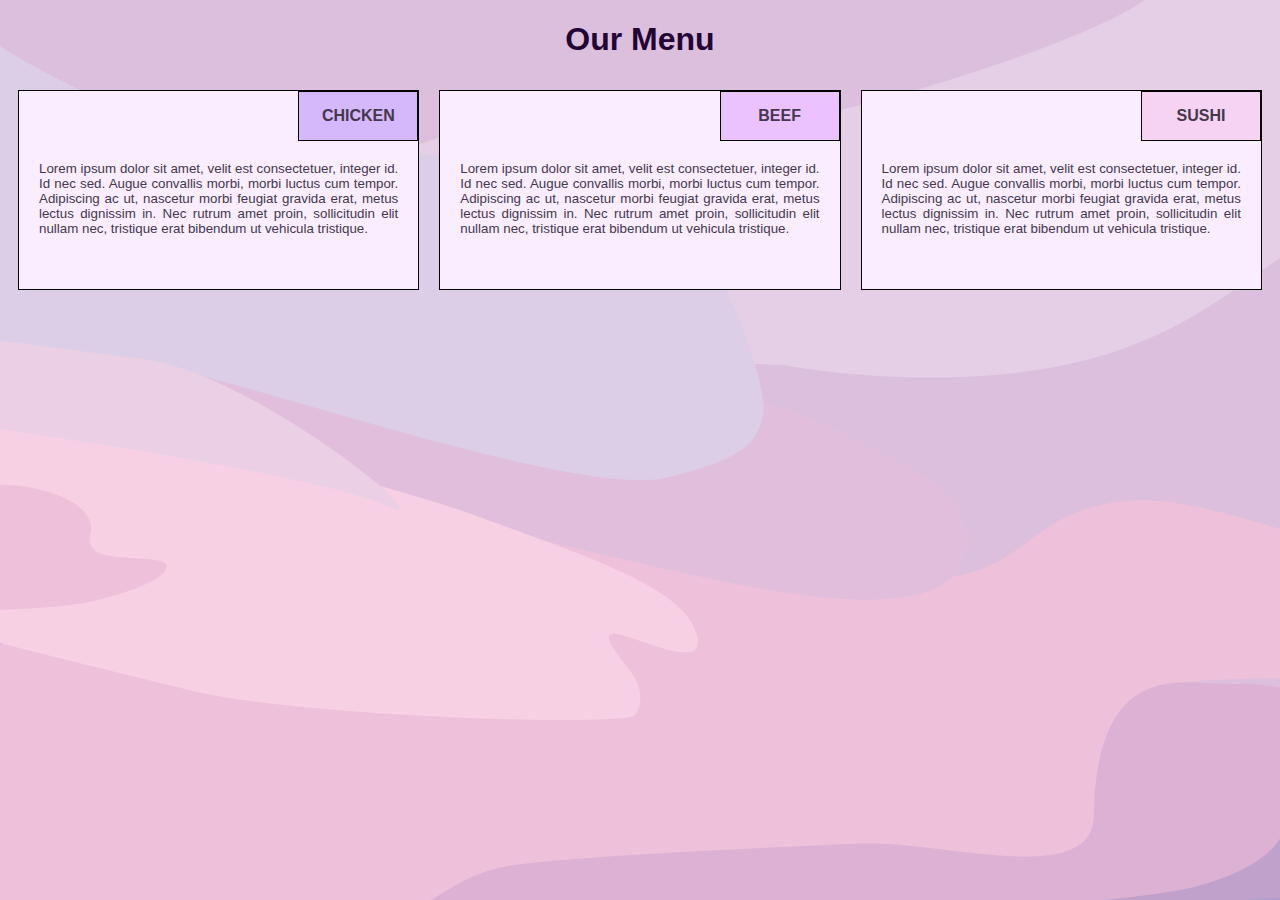
<file: site/module2/index.html>
<!DOCTYPE html>
<html>
<head>
	<meta charset="utf-8">
	<meta name="viewport" content="width=device-width, initial-scale=1">
	<link rel="stylesheet" type="text/css" href="css/styles.css">
  <title>Module 2 Solution</title>
</head>

<body>
	<h1>Our Menu</h1>
	<div class="row">
	<div class="spacebox col-lg-4 col-md-6 col-sm-12">
		<section>
		<div id="chicken">
			Chicken
		</div>
		<p>
			Lorem ipsum dolor sit amet, velit est consectetuer, integer id. Id nec sed. Augue convallis morbi, morbi luctus cum tempor. Adipiscing ac ut, nascetur morbi feugiat gravida erat, metus lectus dignissim in. Nec rutrum amet proin, sollicitudin elit nullam nec, tristique erat bibendum ut vehicula tristique.
		</p>
		</section>
	</div>
	<div class="spacebox col-lg-4 col-md-6 col-sm-12">
		<section>
		<div id="beef">
			Beef
		</div>
		<p>
			Lorem ipsum dolor sit amet, velit est consectetuer, integer id. Id nec sed. Augue convallis morbi, morbi luctus cum tempor. Adipiscing ac ut, nascetur morbi feugiat gravida erat, metus lectus dignissim in. Nec rutrum amet proin, sollicitudin elit nullam nec, tristique erat bibendum ut vehicula tristique.
		</p>
		</section>
	</div>

	<div class="spacebox col-lg-4 col-md-12 col-sm-12">
		<section>
		<div id="sushi">
			Sushi
		</div>
		<p>
			Lorem ipsum dolor sit amet, velit est consectetuer, integer id. Id nec sed. Augue convallis morbi, morbi luctus cum tempor. Adipiscing ac ut, nascetur morbi feugiat gravida erat, metus lectus dignissim in. Nec rutrum amet proin, sollicitudin elit nullam nec, tristique erat bibendum ut vehicula tristique.
		</p>
		</section>
	</div>
	</div>
</body>
</html>
</file>
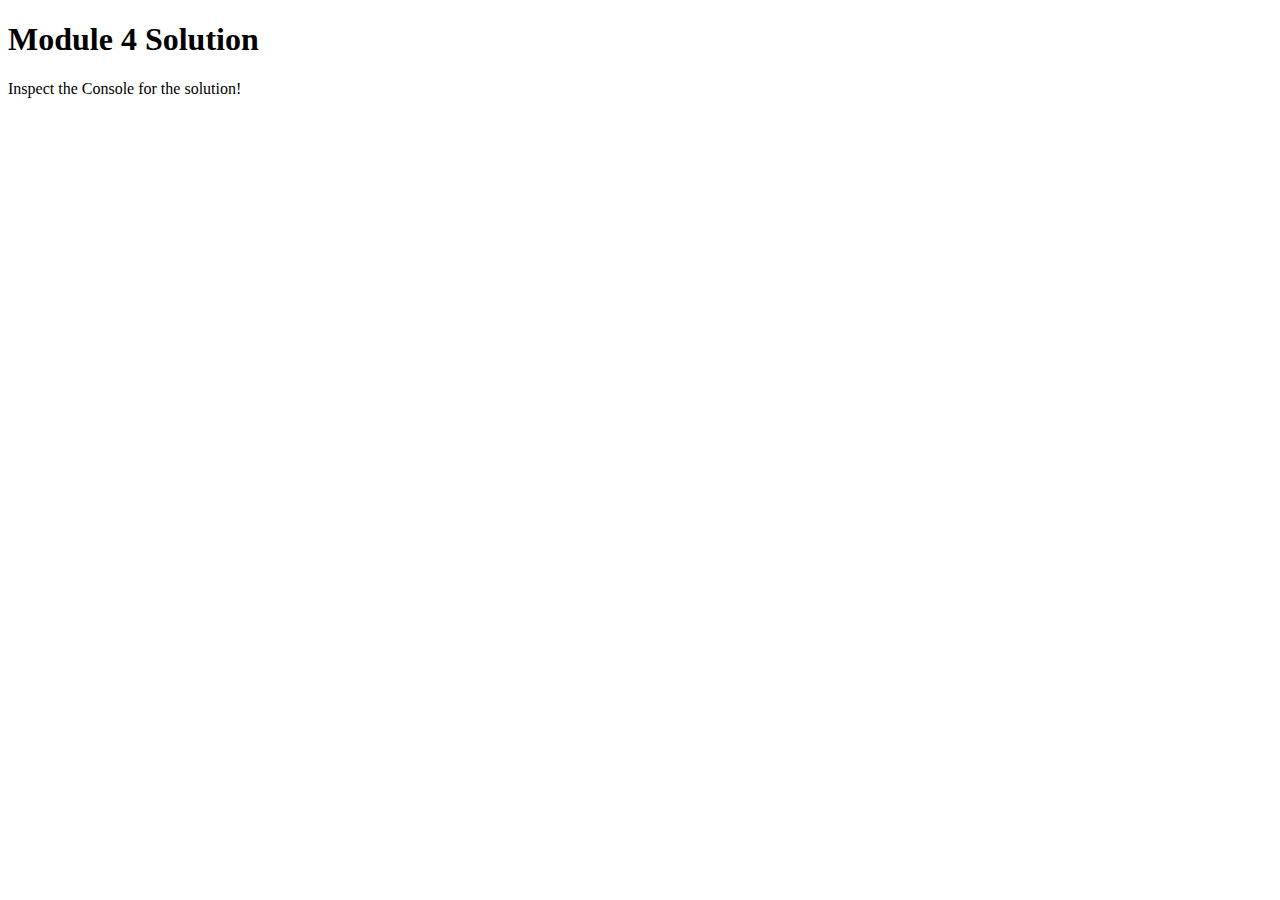
<file: site/module4/index.html>
<!DOCTYPE html>
<html>
<head>
  <meta charset="utf-8">
  <title>Module 4 Solution</title>
  <script>
    var names = []; // DO NOT REMOVE
  </script>
  <script src="SpeakHello.js"></script>
  <script src="SpeakGoodBye.js"></script>
  <script src="script.js"></script>
</head>
<body>
  <h1>Module 4 Solution</h1>
  <p>Inspect the Console for the solution!</p>
</body>
</html>
</file>
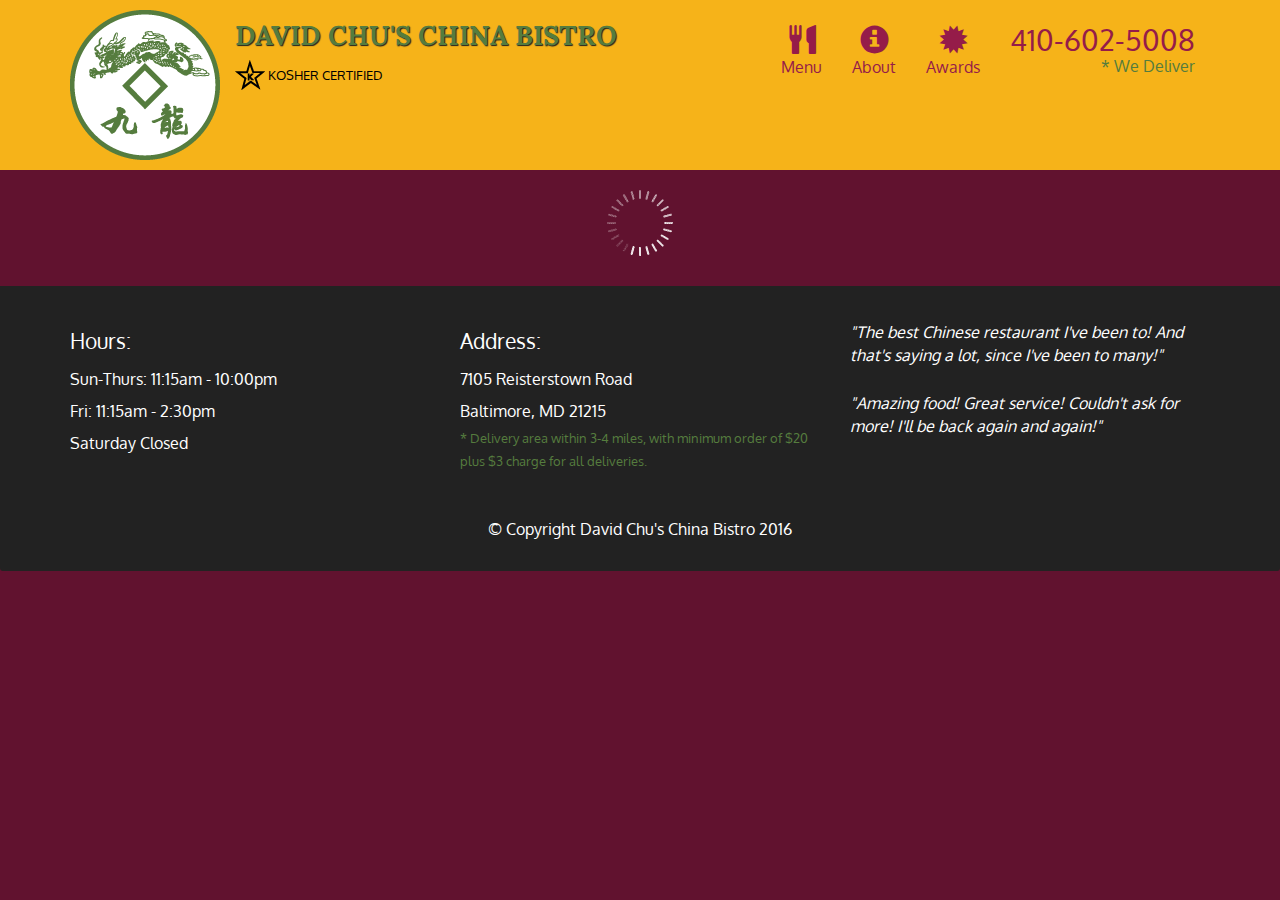
<file: site/module5/index.html>
<!doctype html>
<html lang="en">
  <head>
    <meta charset="utf-8">
    <meta http-equiv="X-UA-Compatible" content="IE=edge">
    <meta name="viewport" content="width=device-width, initial-scale=1">
    <title>David Chu's China Bistro</title>
    <link rel="stylesheet" href="css/bootstrap.min.css">
    <link rel="stylesheet" href="css/styles.css">
    <link href='https://fonts.googleapis.com/css?family=Oxygen:400,300,700' rel='stylesheet' type='text/css'>
    <link href='https://fonts.googleapis.com/css?family=Lora' rel='stylesheet' type='text/css'>
  </head>
<body>
  <header>
    <nav id="header-nav" class="navbar navbar-default">
      <div class="container">
        <div class="navbar-header">
          <a href="index.html" class="pull-left visible-md visible-lg">
            <div id="logo-img" alt="Logo image"></div>
          </a>

          <div class="navbar-brand">
            <a href="index.html"><h1>David Chu's China Bistro</h1></a>
            <p>
              <img src="images/star-k-logo.png" alt="Kosher certification">
              <span>Kosher Certified</span>
            </p>
          </div>

          <button id="navbarToggle" type="button" class="navbar-toggle collapsed" data-toggle="collapse" data-target="#collapsable-nav" aria-expanded="false">
            <span class="sr-only">Toggle navigation</span>
            <span class="icon-bar"></span>
            <span class="icon-bar"></span>
            <span class="icon-bar"></span>
          </button>
        </div>
        
        <div id="collapsable-nav" class="collapse navbar-collapse">
           <ul id="nav-list" class="nav navbar-nav navbar-right">
            <li id="navHomeButton" class="visible-xs active">
              <a href="index.html">
                <span class="glyphicon glyphicon-home"></span> Home</a>
            </li>
            <li id="navMenuButton">
              <a href="#" onclick="$dc.loadMenuCategories();">
                <span class="glyphicon glyphicon-cutlery"></span><br class="hidden-xs"> Menu</a>
            </li>
            <li>
              <a href="#">
                <span class="glyphicon glyphicon-info-sign"></span><br class="hidden-xs"> About</a>
            </li>
            <li>
              <a href="#">
                <span class="glyphicon glyphicon-certificate"></span><br class="hidden-xs"> Awards</a>
            </li>
            <li id="phone" class="hidden-xs">
              <a href="tel:410-602-5008">
                <span>410-602-5008</span></a><div>* We Deliver</div>
            </li>
          </ul><!-- #nav-list -->
        </div><!-- .collapse .navbar-collapse -->
      </div><!-- .container -->
    </nav><!-- #header-nav -->
  </header>

  <div id="call-btn" class="visible-xs">
    <a class="btn" href="tel:410-602-5008">
    <span class="glyphicon glyphicon-earphone"></span>
    410-602-5008
    </a>
  </div>
  <div id="xs-deliver" class="text-center visible-xs">* We Deliver</div>

  <div id="main-content" class="container"></div>

  <footer class="panel-footer">
    <div class="container">
      <div class="row">
        <section id="hours" class="col-sm-4">
          <span>Hours:</span><br>
          Sun-Thurs: 11:15am - 10:00pm<br>
          Fri: 11:15am - 2:30pm<br>
          Saturday Closed
          <hr class="visible-xs">
        </section>
        <section id="address" class="col-sm-4">
          <span>Address:</span><br>
          7105 Reisterstown Road<br>
          Baltimore, MD 21215
          <p>* Delivery area within 3-4 miles, with minimum order of $20 plus $3 charge for all deliveries.</p>
          <hr class="visible-xs">
        </section>
        <section id="testimonials" class="col-sm-4">
          <p>"The best Chinese restaurant I've been to! And that's saying a lot, since I've been to many!"</p>
          <p>"Amazing food! Great service! Couldn't ask for more! I'll be back again and again!"</p>
        </section>
      </div>
      <div class="text-center">&copy; Copyright David Chu's China Bistro 2016</div>
    </div>
  </footer>

  <!-- jQuery (Bootstrap JS plugins depend on it) -->
  <script src="js/jquery-2.1.4.min.js"></script>
  <script src="js/bootstrap.min.js"></script>
  <script src="js/ajax-utils.js"></script>
  <script src="js/script.js"></script>
</body>
</html>
</file>
<file: site/module2/css/styles.css>
/* Base styles */
* {
  box-sizing: border-box;
}

body {
  background-color: #d0a3ed;
  background-image: url("mountains.png");
}

h1 {
  font-family: Raleway, Lato, sans-serif;
  color: #220435;
  text-align: center;
}

p {
  padding: 20px;
  margin: 0;
  text-align: justify;
  font-size: 10pt;
}

.row {
  width: 100%;
}

.spacebox {
  border: none;
  margin-left: auto;
  margin right: auto;
  margin-top: auto;
  margin-bottom: auto;
  padding: 10px
}

section {
  border: 1px solid black;
  background-color: #F9EDFF;
  width: 100%;
  height: 200px;
  font-family: Raleway, Lato, sans-serif;
  color: #45384d;
  position: rel;
  overflow: auto;
}

#chicken {
  position: relative;
  width: 30%;
  margin-bottom: 0px;
  margin-left: 70%;
  margin-top:0px;
  padding: 15px;
  text-align: center;
  text-transform: uppercase;
  font-weight: bold;
  background-color: #D5B7FC;
  border: 1px solid black;
}

#beef {
  position: relative;
  width: 30%;
  margin-left: 70%;
  margin-bottom: 0px;
  margin-top:0px;
  padding: 15px;
  text-align: center;
  text-transform: uppercase;
  font-weight: bold;
  background-color: #EBC2FE;
  border: 1px solid black;
}

#sushi {
  position: relative;
  width: 30%;
  margin-left: 70%;
  margin-bottom: 0px;
  margin-top:0px;
  padding: 15px;
  text-align: center;
  text-transform: uppercase;
  font-weight: bold;
  background-color: #F6D2F3;
  border: 1px solid black;
}

/* Large Screens */

@media (min-width: 992px) {
  .col-lg-1, .col-lg-2, .col-lg-3, .col-lg-4, .col-lg-5, .col-lg-6, .col-lg-7, .col-lg-8, .col-lg-9, .col-lg-10, .col-lg-11, .col-lg-12 {
    float: left;
  }
  .col-lg-1 {
    width: 8.33%;
  }
  .col-lg-2 {
    width: 16.66%;
  }
  .col-lg-3 {
    width: 25%;
  }
  .col-lg-4 {
    width: 33.33%;
  }
  .col-lg-5 {
    width: 41.66%;
  }
  .col-lg-6 {
    width: 50%;
  }
  .col-lg-7 {
    width: 58.33%;
  }
  .col-lg-8 {
    width: 66.66%;
  }
  .col-lg-9 {
    width: 74.99%;
  }
  .col-lg-10 {
    width: 83.33%;
  }
  .col-lg-11 {
    width: 91.66%;
  }
  .col-lg-12 {
    width: 100%;
  }
}

/* Medium Screens */

@media (min-width: 768px) and (max-width: 991px) {
  .col-md-1, .col-md-2, .col-md-3, .col-md-4, .col-md-5, .col-md-6, .col-md-7, .col-md-8, .col-md-9, .col-md-10, .col-md-11, .col-md-12 {
    float: left;
  }
  .col-md-1 {
    width: 8.33%;
  }
  .col-md-2 {
    width: 16.66%;
  }
  .col-md-3 {
    width: 25%;
  }
  .col-md-4 {
    width: 33.33%;
  }
  .col-md-5 {
    width: 41.66%;
  }
  .col-md-6 {
    width: 50%;
  }
  .col-md-7 {
    width: 58.33%;
  }
  .col-md-8 {
    width: 66.66%;
  }
  .col-md-9 {
    width: 74.99%;
  }
  .col-md-10 {
    width: 83.33%;
  }
  .col-md-11 {
    width: 91.66%;
  }
  .col-md-12 {
    width: 100%;
  }
}

/* Small Screens */

@media (max-width: 767px) {
  .col-sm-1, .col-sm-2, .col-sm-3, .col-sm-4, .col-sm-5, .col-sm-6, .col-sm-7, .col-sm-8, .col-sm-9, .col-sm-10, .col-sm-11, .col-sm-12 {
 	float: left;
  }

  .col-sm-1 {
    width: 8.33%;
  }
  .col-sm-2 {
    width: 16.66%;
  }
  .col-sm-3 {
    width: 25%;
  }
  .col-sm-4 {
    width: 33.33%;
  }
  .col-sm-5 {
    width: 41.66%;
  }
  .col-sm-6 {
    width: 50%;
  }
  .col-sm-7 {
    width: 58.33%;
  }
  .col-sm-8 {
    width: 66.66%;
  }
  .col-sm-9 {
    width: 74.99%;
  }
  .col-sm-10 {
    width: 83.33%;
  }
  .col-sm-11 {
    width: 91.66%;
  }
  .col-sm-12 {
    width: 100%;
  }
}
</file>
<file: site/module5/css/styles.css>
body {
  font-size: 16px;
  color: #fff;
  background-color: #61122f;
  font-family: 'Oxygen', sans-serif;
}

/** HEADER **/
#header-nav {
  background-color: #f6b319;
  border-radius: 0;
  border: 0;
}

#logo-img {
  background: url('../images/restaurant-logo_large.png') no-repeat;
  width: 150px;
  height: 150px;
  margin: 10px 15px 10px 0;
}

.navbar-brand {
  padding-top: 25px;
}
.navbar-brand h1 { /* Restaurant name */
  font-family: 'Lora', serif;
  color: #557c3e;
  font-size: 1.5em;
  text-transform: uppercase;
  font-weight: bold;
  text-shadow: 1px 1px 1px #222;
  margin-top: 0;
  margin-bottom: 0;
  line-height: .75;
}
.navbar-brand a:hover, .navbar-brand a:focus {
  text-decoration: none;
}
.navbar-brand p { /* Kosher cert */
  color: #000;
  text-transform: uppercase;
  font-size: .7em;
  margin-top: 15px;
}
.navbar-brand p span { /* Star-K */
  vertical-align: middle;
}

#nav-list {
  margin-top: 10px;
}
#nav-list a {
  color: #951C49;
  text-align: center;
}
#nav-list a:hover {
  background: #E7E7E7;
}
#nav-list a span {
  font-size: 1.8em;
}

#phone {
  margin-top: 5px;
}
#phone a { /* Phone number */
  text-align: right;
  padding-bottom: 0;
}
#phone div { /* We Deliver */
  color: #557c3e;
  text-align: right;
  padding-right: 15px;
}

.navbar-header button.navbar-toggle, .navbar-header .icon-bar {
  border: 1px solid #61122f;
}
.navbar-header button.navbar-toggle {
  clear: both;
  margin-top: -30px;
}
/* END HEADER */

/* FOOTER */
.panel-footer {
  margin-top: 30px;
  padding-top: 35px;
  padding-bottom: 30px;
  background-color: #222;
  border-top: 0;
}
.panel-footer div.row {
  margin-bottom: 35px;
}
#hours, #address {
  line-height: 2;
}
#hours > span, #address > span {
  font-size: 1.3em;
}
#address p {
  color: #557c3e;
  font-size: .8em;
  line-height: 1.8;
}
#testimonials {
  font-style: italic;
}
#testimonials p:nth-child(2) {
  margin-top: 25px;
}
/* END FOOTER */



/* HOME PAGE */
.container .jumbotron {
  box-shadow: 0 0 50px #3F0C1F;
  border: 2px solid #3F0C1F;
}

#menu-tile, #specials-tile, #map-tile {
  height: 250px;
  width: 100%;
  margin-bottom: 15px;
  position: relative;
  border: 2px solid #3F0C1F;
  overflow: hidden;
}
#menu-tile:hover, #specials-tile:hover, #map-tile:hover {
  box-shadow: 0 1px 5px 1px #cccccc;
}
#menu-tile {
  background: url('../images/menu-tile.jpg') no-repeat;
  background-position: center;
}
#specials-tile {
  background: url('../images/specials-tile.jpg') no-repeat;
  background-position: center;
}
#menu-tile span, #specials-tile span, #map-tile span {
  position: absolute;
  bottom: 0;
  right: 0;
  width: 100%;
  text-align: center;
  font-size: 1.6em;
  text-transform: uppercase;
  background-color: #000;
  color: #fff;
  opacity: .8;
}
/* END HOME PAGE */

/* MENU CATEGORIES PAGE */
.category-tile { 
  position: relative;
  border: 2px solid #3F0C1F;
  overflow: hidden;
  width: 200px;
  height: 200px;
  margin: 0 auto 15px;
}
.category-tile span {
  position: absolute;
  bottom: 0;
  right: 0;
  width: 100%;
  text-align: center;
  font-size: 1.2em;
  text-transform: uppercase;
  background-color: #000;
  color: #fff;
  opacity: .8;
}
.category-tile:hover {
  box-shadow: 0 1px 5px 1px #cccccc;
}

#menu-categories-title + div {
  margin-bottom: 50px;
}
/* END MENU CATEGORIES PAGE */

/* SINGLE CATEGORY PAGE */
.menu-item-tile {
  margin-bottom: 25px;
}
.menu-item-tile hr {
  width: 80%;
}
.menu-item-tile .menu-item-price {
  font-size: 1.1em;
  text-align: right;
  margin-top: -15px;
  margin-right: -15px;
}
.menu-item-tile .menu-item-price span {
  font-size: .6em;
}
.menu-item-photo {
  position: relative;
  border: 2px solid #3F0C1F; 
  overflow: hidden;
  padding: 0;
  margin-right: -15px;
  margin-left: auto;
  margin-bottom: 20px;
  max-width: 250px;
}
.menu-item-photo div {
  position: absolute;
  bottom: 0;
  right: 0;
  width: 80px;
  background-color: #557c3e;
  text-align: center;
}
.menu-item-description {
  padding-right: 30px;
}
h3.menu-item-title {
  margin: 0 0 10px;
}
.menu-item-details {
  font-size: .9em;
  font-style: italic;
}
/* END SINGLE CATEGORY PAGE */


/********** Large devices only **********/
@media (min-width: 1200px) {
  .container .jumbotron {
    background: url('../images/jumbotron_1200.jpg') no-repeat;
    height: 675px;
  }
}

/********** Medium devices only **********/
@media (min-width: 992px) and (max-width: 1199px) {
  /* Header */
  #logo-img {
    background: url('../images/restaurant-logo_medium.png') no-repeat;
    width: 100px;
    height: 100px;
    margin: 5px 5px 5px 0;
  }
  /* End Header */

  /* Home Page */
  .container .jumbotron {
    background: url('../images/jumbotron_992.jpg') no-repeat;
    height: 558px;
  }
  /* End Home Page */
}

/********** Small devices only **********/
@media (min-width: 768px) and (max-width: 991px) {
  /* Home Page */
  .container .jumbotron {
    background: url('../images/jumbotron_768.jpg') no-repeat;
    height: 432px;
  }
  /* End Home Page */
}

/********** Extra small devices only **********/
@media (max-width: 767px) {
  /* Header */
  .navbar-brand {
    padding-top: 10px;
    height: 80px;
  }
  .navbar-brand h1 { /* Restaurant name */
    padding-top: 10px;
    font-size: 5vw; /* 1vw = 1% of viewport width */
  }
  .navbar-brand p { /* Kosher cert */
    font-size: .6em;
    margin-top: 12px;
  }
  .navbar-brand p img { /* Star-K */
    height: 20px;
  }

  #collapsable-nav a { /* Collapsed nav menu text */
    font-size: 1.2em;
  }
  #collapsable-nav a span { /* Collapsed nav menu glyph */
    font-size: 1em;
    margin-right: 5px;
  }

  #call-btn > a {
    font-size: 1.5em;
    display: block;
    margin: 0 20px;
    padding: 10px;
    border: 2px solid #fff;
    background-color: #f6b319;
    color: #951c49;
  }
  #xs-deliver {
    margin-top: 5px;
    font-size: .7em;
    letter-spacing: .1em;
    text-transform: uppercase;
  }
  /* End Header */

  /* Footer */
  .panel-footer section {
    margin-bottom: 30px;
    text-align: center;
  }
  .panel-footer section:nth-child(3) {
    margin-bottom: 0; /* margin already exists on the whole row */
  }
  .panel-footer section hr {
    width: 50%;
  }
  /* End Footer */

  /* Home Page */
  .container .jumbotron {
    margin-top: 30px;
    padding: 0;
  }
  #menu-tile, #specials-tile {
    width: 360px;
    margin: 0 auto 15px;
  }

  .menu-item-photo {
    margin-right: auto;
  }
  .menu-item-tile .menu-item-price {
    text-align: center;
  }
  .menu-item-description {
    text-align: center;;
  }
}


/********** Super extra small devices Only :-) (e.g., iPhone 4) **********/
@media (max-width: 479px) {
  /* Header */
  .navbar-brand h1 { /* Restaurant name */
    padding-top: 5px;
    font-size: 6vw;
  }
  /* End Header */
  
  /* Home page */
  #menu-tile, #specials-tile {
    width: 280px;
    margin: 0 auto 15px;
  }

  .col-xxs-12 {
    position: relative;
    min-height: 1px;
    padding-right: 15px;
    padding-left: 15px;
    float: left;
    width: 100%;
  }
}
</file>
